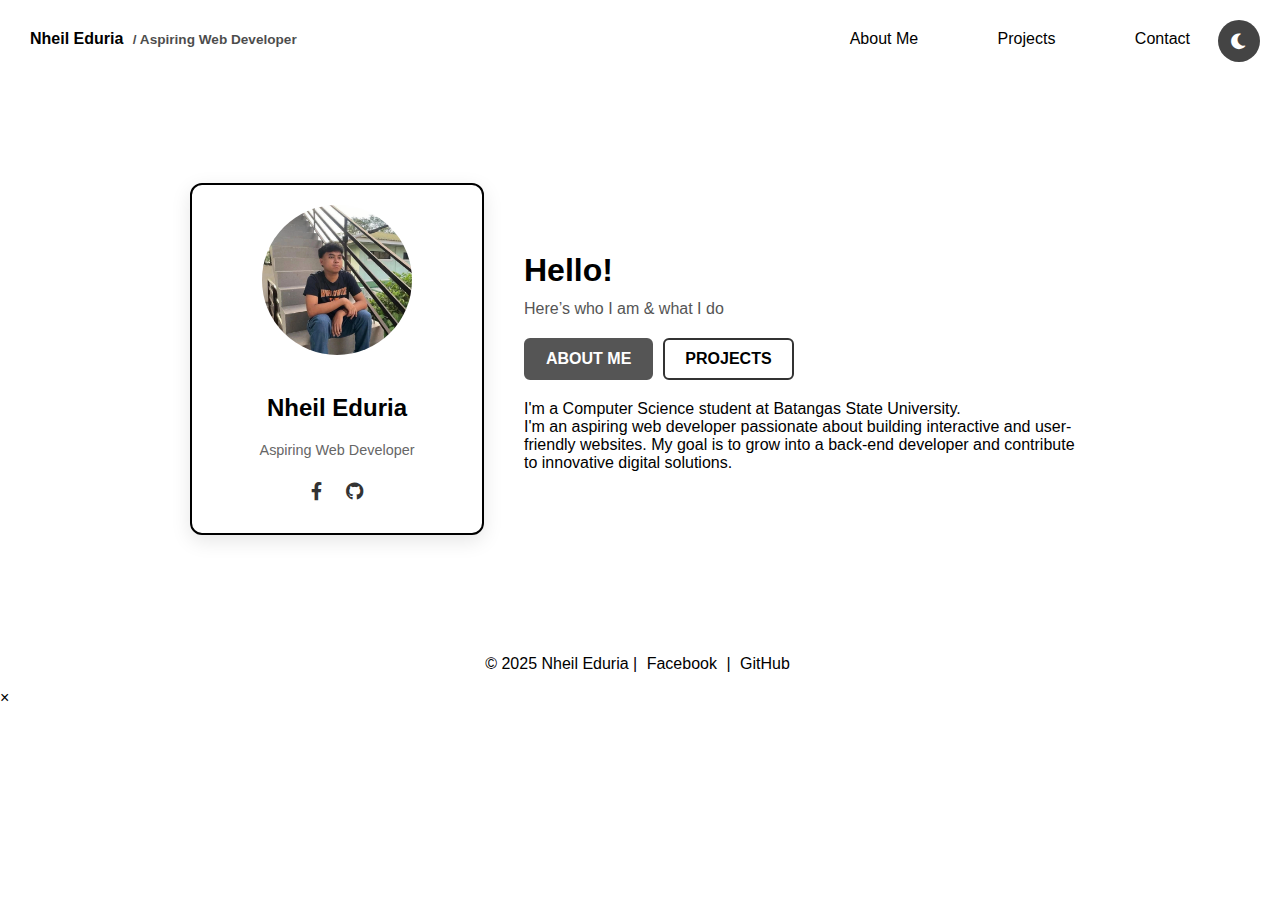
<file: index.html>
<!DOCTYPE html>
<html lang="en">
<head>
  <meta charset="UTF-8">
  <meta name="viewport" content="width=device-width, initial-scale=1.0">
  <title>Nheil Eduria – Personal Page</title>
  <link rel="stylesheet" href="styles.css">
  <link href="https://cdnjs.cloudflare.com/ajax/libs/font-awesome/6.0.0-beta3/css/all.min.css" rel="stylesheet">
</head>
<body class="page">
  <!-- Dark mode toggle button is created by JS -->

  <!-- Top header bar -->
  <header class="top-bar">
    <span class="logo">Nheil Eduria <span class="role">/ Aspiring Web Developer</span></span>
    <nav>
      <a href="#about">About Me</a>
      <a href="#projects">Projects</a>
      <a href="#contact">Contact</a>
    </nav>
  </header>

  <!-- Main split layout -->
  <main class="main">
    <!-- Left profile card -->
    <div class="profile-card">
      <img src="assets/me.webp" alt="Profile photo">
      <h2>Nheil Eduria</h2>
      <p class="position">Aspiring Web Developer</p>
      <div class="social-links">
        <a href="https://www.facebook.com/nheil.eduria.7" target="_blank" rel="noopener"><i class="fab fa-facebook-f"></i></a>
        <a href="https://github.com/nheil15" target="_blank" rel="noopener"><i class="fab fa-github"></i></a>
      </div>
    </div>

    <!-- Right intro section -->
    <div class="intro" id="intro-section">
      <!-- This part hides on projects view -->
      <div id="intro-header">
        <h1>Hello!</h1>
        <p class="subtitle">Here’s who I am & what I do</p>
      </div>

      <!-- Buttons always visible -->
      <div class="buttons">
        <a href="#" class="btn active" id="resumeBtn">ABOUT ME</a>
        <a href="#" class="btn" id="projectsBtn">PROJECTS</a>
      </div>

      <!-- Dynamic content area -->
      <div id="intro-content">
        <p class="description">
            I'm a Computer Science student at Batangas State University.<br>
            I'm an aspiring web developer passionate about building interactive and user-friendly websites.
            My goal is to grow into a back-end developer and contribute to innovative digital solutions.
        </p>
      </div>
    </div>
  </main>

  <!-- Footer -->
  <footer>
    <p>© 2025 Nheil Eduria |
      <a href="https://www.facebook.com/nheil.eduria.7" target="_blank">Facebook</a> |
      <a href="https://github.com/nheil15" target="_blank">GitHub</a>
    </p>
  </footer>

  <!-- Popup Modal -->
  <div id="projectModal" class="modal">
    <div class="modal-content">
      <span class="close">&times;</span>
      <h3 id="modalTitle"></h3>
      <p id="modalDescription"></p>
    </div>
  </div>

  <script src="script.js"></script>
</body>
</html>
</file>
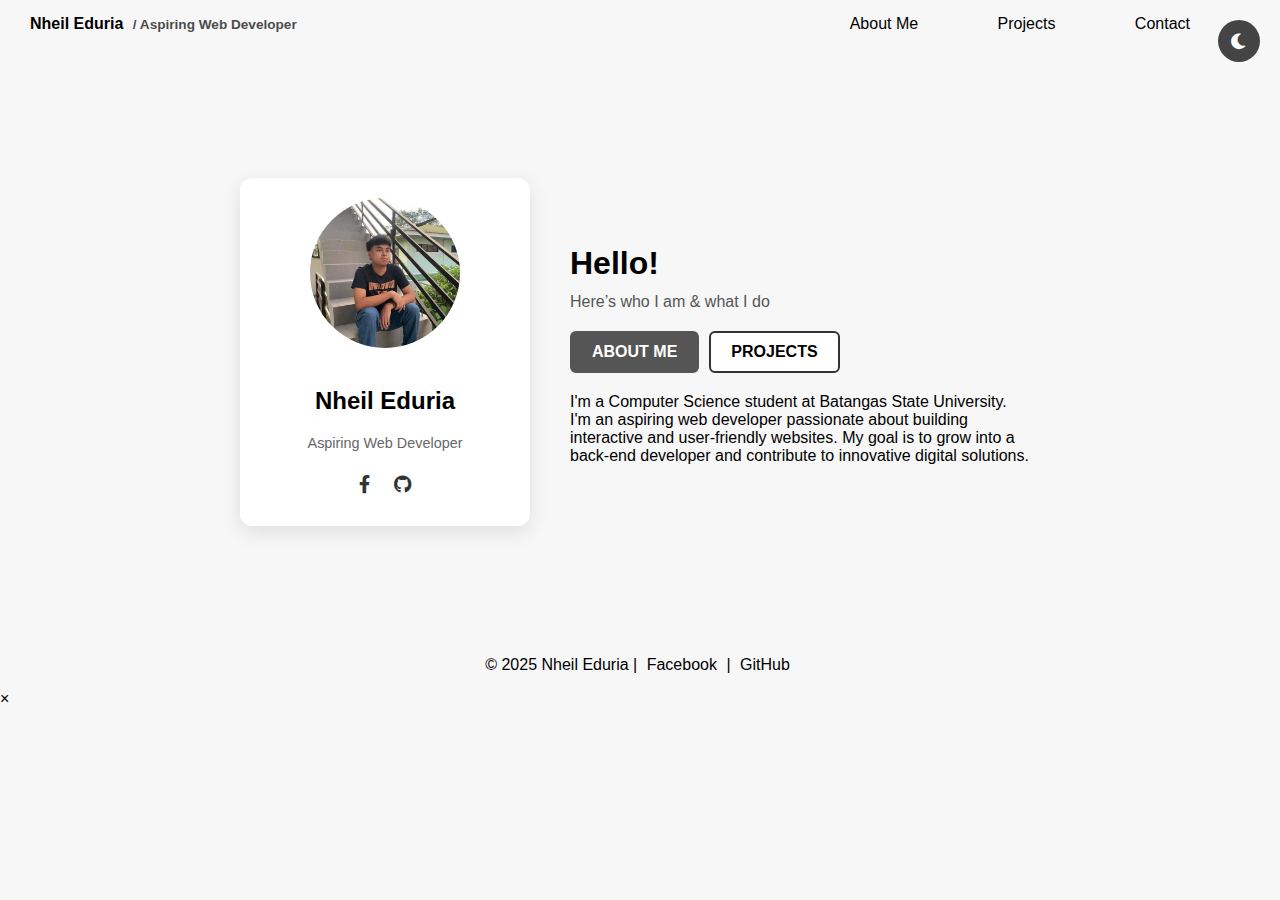
<file: Personal Page/index.html>
<!DOCTYPE html>
<html lang="en">
<head>
  <meta charset="UTF-8">
  <meta name="viewport" content="width=device-width, initial-scale=1.0">
  <title>Nheil Eduria – Personal Page</title>
  <link rel="stylesheet" href="styles.css">
  <link href="https://cdnjs.cloudflare.com/ajax/libs/font-awesome/6.0.0-beta3/css/all.min.css" rel="stylesheet">
</head>
<body class="page">
  <!-- Dark mode toggle button is created by JS -->

  <!-- Top header bar -->
  <header class="top-bar">
    <span class="logo">Nheil Eduria <span class="role">/ Aspiring Web Developer</span></span>
    <nav>
      <a href="#about">About Me</a>
      <a href="#projects">Projects</a>
      <a href="#contact">Contact</a>
    </nav>
  </header>

  <!-- Main split layout -->
  <main class="main">
    <!-- Left profile card -->
    <div class="profile-card">
      <img src="assets/me.webp" alt="Profile photo">
      <h2>Nheil Eduria</h2>
      <p class="position">Aspiring Web Developer</p>
      <div class="social-links">
        <a href="https://www.facebook.com/nheil.eduria.7" target="_blank" rel="noopener"><i class="fab fa-facebook-f"></i></a>
        <a href="https://github.com/nheil15" target="_blank" rel="noopener"><i class="fab fa-github"></i></a>
      </div>
    </div>

    <!-- Right intro section -->
    <div class="intro" id="intro-section">
      <!-- This part hides on projects view -->
      <div id="intro-header">
        <h1>Hello!</h1>
        <p class="subtitle">Here’s who I am & what I do</p>
      </div>

      <!-- Buttons always visible -->
      <div class="buttons">
        <a href="#" class="btn active" id="resumeBtn">ABOUT ME</a>
        <a href="#" class="btn" id="projectsBtn">PROJECTS</a>
      </div>

      <!-- Dynamic content area -->
      <div id="intro-content">
        <p class="description">
            I'm a Computer Science student at Batangas State University.<br>
            I'm an aspiring web developer passionate about building interactive and user-friendly websites.
            My goal is to grow into a back-end developer and contribute to innovative digital solutions.
        </p>
      </div>
    </div>
  </main>

  <!-- Footer -->
  <footer>
    <p>© 2025 Nheil Eduria |
      <a href="https://www.facebook.com/nheil.eduria.7" target="_blank">Facebook</a> |
      <a href="https://github.com/nheil15" target="_blank">GitHub</a>
    </p>
  </footer>

  <!-- Popup Modal -->
  <div id="projectModal" class="modal">
    <div class="modal-content">
      <span class="close">&times;</span>
      <h3 id="modalTitle"></h3>
      <p id="modalDescription"></p>
    </div>
  </div>

  <script src="script.js"></script>
</body>
</html>
</file>
<file: styles.css>
body {
  font-family: Arial, sans-serif;
  margin: 0;
  background: #fff; 
  color: #000;
  overflow-x: hidden;
}

body.dark-mode {
  background: #121212;
  color: #fff;
}

#bgCanvas {
  position: fixed;
  top: 0;
  left: 0;
  width: 100%;
  height: 100%;
  z-index: -1;
  background: #fff; 
}

body.dark-mode #bgCanvas {
  background: #000; 
}

.top-bar {
  display: flex;
  justify-content: space-between;
  align-items: center;
  padding: 15px 30px;
  margin-top: 15px;
  color: inherit;
  background: transparent;
}

.top-bar a {
  color: inherit;
  text-decoration: none;
  margin-left: 15px;
  transition: color 0.3s ease;
}

.top-bar nav a {
  margin-right: 60px;
}

.logo {
  font-weight: bold;
}

.role {
  font-size: 0.85rem;
  opacity: 0.7;
  margin-left: 5px;
}

.main {
  display: flex;
  justify-content: center;    
  align-items: center;
  max-width: 900px;
  margin: 120px auto;
  gap: 40px;
  padding: 0 20px;
}

.profile-card {
  background: transparent;
  padding: 20px;
  border-radius: 12px;
  border: 2px solid #000;
  text-align: center;
  box-shadow: 0 6px 20px rgba(0,0,0,0.1);
  width: 250px;
  transition: transform 0.3s ease;
}

body.dark-mode .profile-card {
  background: transparent;
  border: 2px solid #fff;
}

.profile-card img {
  width: 150px;
  border-radius: 50%;
  margin-bottom: 15px;
}

.position {
  font-size: 0.9rem;
  color: #666;
}

body.dark-mode .position {
  color: #aaa;
}

.social-links a {
  display: inline-block;
  margin: 10px;
  font-size: 18px;
  color: #333;
  transition: color 0.3s ease;
}

body.dark-mode .social-links a {
  color: #fff;
}

.intro {
  flex: 1;
}

.subtitle {
  margin-top: -10px;
  color: #555;
}

body.dark-mode .subtitle {
  color: #bbb;
}

.buttons {
  display: flex;
  gap: 10px;
  margin-top: 20px;
}

.btn {
  padding: 10px 20px;
  border-radius: 6px;
  text-decoration: none;
  cursor: pointer;
  font-weight: bold;
  border: 2px solid #333;
  background: #fff;
  color: #000;
  transition: all 0.3s ease;
}

.btn.active {
  background: #555;
  color: #fff;
  border-color: #555;
}

body.dark-mode .btn {
  border: 2px solid #fff;
  background: #121212;
  color: #fff;
}

body.dark-mode .btn.active {
  background: #aaa;
  color: #000;
  border-color: #aaa;
}

#intro-content {
  max-height: 350px;
  margin-top: 20px;
}

.projects-container {
  display: grid;
  grid-template-columns: repeat(auto-fit, minmax(200px, 1fr));
  gap: 20px;
  position: relative;
}

.project-card {
  background: transparent;
  color: #000;
  padding: 20px;
  border-radius: 12px;
  border: 2px solid #000;
  box-shadow: 0 6px 20px rgba(0,0,0,0.1);
  transition: transform 0.3s ease, opacity 0.3s ease, background 0.3s ease;
  cursor: pointer;
  text-align: center;
}

.project-card h3 {
  margin-top: 0;
}

.project-card p {
  display: none;
}

body.dark-mode .project-card {
  background: transparent; 
  color: #fff;
  border: 2px solid #fff;
}

.project-card:hover {
  transform: scale(1.05);
  background: transparent;
}

body.dark-mode .project-card:hover {
  background: transparent; 
}

.projects-container.hide-others .project-card {
  display: none;
}

.popup-card {
  grid-column: 1 / -1;
  background: transparent;
  border: 2px solid #000;
  padding: 40px;
  border-radius: 12px;
  text-align: center;
  box-shadow: 0 6px 20px rgba(0,0,0,0.2);
  animation: popUp 0.3s ease-out;
  position: relative;
}

body.dark-mode .popup-card {
  background: transparent; 
  color: #fff;
  border: 2px solid #fff;
}

.popup-card h3 {
  font-size: 2rem;
}

.popup-card p {
  display: block;
  font-size: 1.2rem;
  margin-top: 20px;
}

.popup-card .close {
  position: absolute;
  top: 10px;
  right: 15px;
  color: #555;
  font-size: 24px;
  cursor: pointer;
}

.popup-card .close:hover {
  color: #333;
}

@keyframes popUp {
  from { transform: scale(0.8); opacity: 0; }
  to { transform: scale(1); opacity: 1; }
}

footer {
  text-align: center;
  background: transparent;
  color: inherit;
  margin-top: 60px;
}

footer a {
  color: inherit;
  text-decoration: none;
  margin: 0 5px;
}

.temp-text-highlight {
  color: red !important;
  transition: color 0.3s ease;
}
</file>
<file: Personal Page/styles.css>
/* General resets */
body {
  font-family: Arial, sans-serif;
  margin: 0;
  background: #f7f7f7;
  color: #000;
}

body.dark-mode {
  background: #121212;
  color: #fff;
}

/* Header */
.top-bar {
  display: flex;
  justify-content: space-between;
  align-items: center;
  padding: 15px 30px;
  color: inherit; 
  background: transparent;
}

.top-bar a {
  color: inherit;
  text-decoration: none;
  margin-left: 15px;
  transition: color 0.3s ease;
}

.top-bar nav a {
  margin-right: 60px;
}

.logo {
  font-weight: bold;
}

.role {
  font-size: 0.85rem;
  opacity: 0.7;
  margin-left: 5px;
}

/* Layout */
.main {
  display: flex;
  justify-content: center;    
  align-items: center;
  max-width: 800px;
  margin: 130px auto;
  gap: 40px;
  padding: 0 20px;
}

/* Profile card */
.profile-card {
  background: #fff;
  padding: 20px;
  border-radius: 12px;
  text-align: center;
  box-shadow: 0 6px 20px rgba(0,0,0,0.1);
  width: 250px;
  transition: transform 0.3s ease;
}

body.dark-mode .profile-card {
  background: #1e1e1e;
}

.profile-card img {
  width: 150px;
  border-radius: 50%;
  margin-bottom: 15px;
}

.position {
  font-size: 0.9rem;
  color: #666;
}

body.dark-mode .position {
  color: #aaa;
}

.social-links a {
  display: inline-block;
  margin: 10px;
  font-size: 18px;
  color: #333;
  transition: color 0.3s ease;
}

body.dark-mode .social-links a {
  color: #fff;
}

/* Intro area */
.intro {
  flex: 1;
}

.subtitle {
  margin-top: -10px;
  color: #555;
}

body.dark-mode .subtitle {
  color: #bbb;
}

/* Buttons */
.buttons {
  display: flex;
  gap: 10px;
  margin-top: 20px;
}

.btn {
  padding: 10px 20px;
  border-radius: 6px;
  text-decoration: none;
  cursor: pointer;
  font-weight: bold;
  border: 2px solid #333;
  background: #fff;
  color: #000;
  transition: all 0.3s ease;
}

.btn.active {
  background: #555;
  color: #fff;
  border-color: #555;
}

/* Dark mode button styles */
body.dark-mode .btn {
  border: 2px solid #fff;
  background: #121212;
  color: #fff;
}

body.dark-mode .btn.active {
  background: #aaa;
  color: #000;
  border-color: #aaa;
}

/* Scrollable content area */
#intro-content {
  max-height: 350px;
  margin-top: 20px;
}

/* Projects grid */
.projects-container {
  display: grid;
  grid-template-columns: repeat(auto-fit, minmax(200px, 1fr));
  gap: 20px;
  position: relative;
}

/* Each card */
.project-card {
  background: #d3d3d3;
  padding: 20px;
  border-radius: 12px;
  box-shadow: 0 6px 20px rgba(0,0,0,0.1);
  transition: transform 0.3s ease, opacity 0.3s ease;
  cursor: pointer;
  text-align: center;
}

.project-card p {
  display: none;
}

body.dark-mode .project-card {
  background: #1e1e1e;
}

.project-card:hover {
  transform: scale(1.05);
}

.project-card h3 {
  margin-top: 0;
}

/* When popup active hide all cards */
.projects-container.hide-others .project-card {
  display: none;
}

/* Popup card */
.popup-card {
  grid-column: 1 / -1;
  background: #fff;
  padding: 40px;
  border-radius: 12px;
  text-align: center;
  box-shadow: 0 6px 20px rgba(0,0,0,0.2);
  animation: popUp 0.3s ease-out;
  position: relative;
}

body.dark-mode .popup-card {
  background: #1e1e1e;
  color: #fff;
}

.popup-card h3 {
  font-size: 2rem;
}

.popup-card p {
  display: block;
  font-size: 1.2rem;
  margin-top: 20px;
}

.popup-card .close {
  position: absolute;
  top: 10px;
  right: 15px;
  color: #aaa;
  font-size: 24px;
  cursor: pointer;
}

.popup-card .close:hover {
  color: #000;
}

@keyframes popUp {
  from { transform: scale(0.8); opacity: 0; }
  to { transform: scale(1); opacity: 1; }
}

/* Footer */
footer {
  text-align: center;
  background: transparent;
  color: inherit;
}

footer a {
  color: inherit;
  text-decoration: none;
  margin: 0 5px;
}

/* Temporary text highlight */
.temp-text-highlight {
  color: red !important;
  transition: color 0.3s ease;
}
</file>
